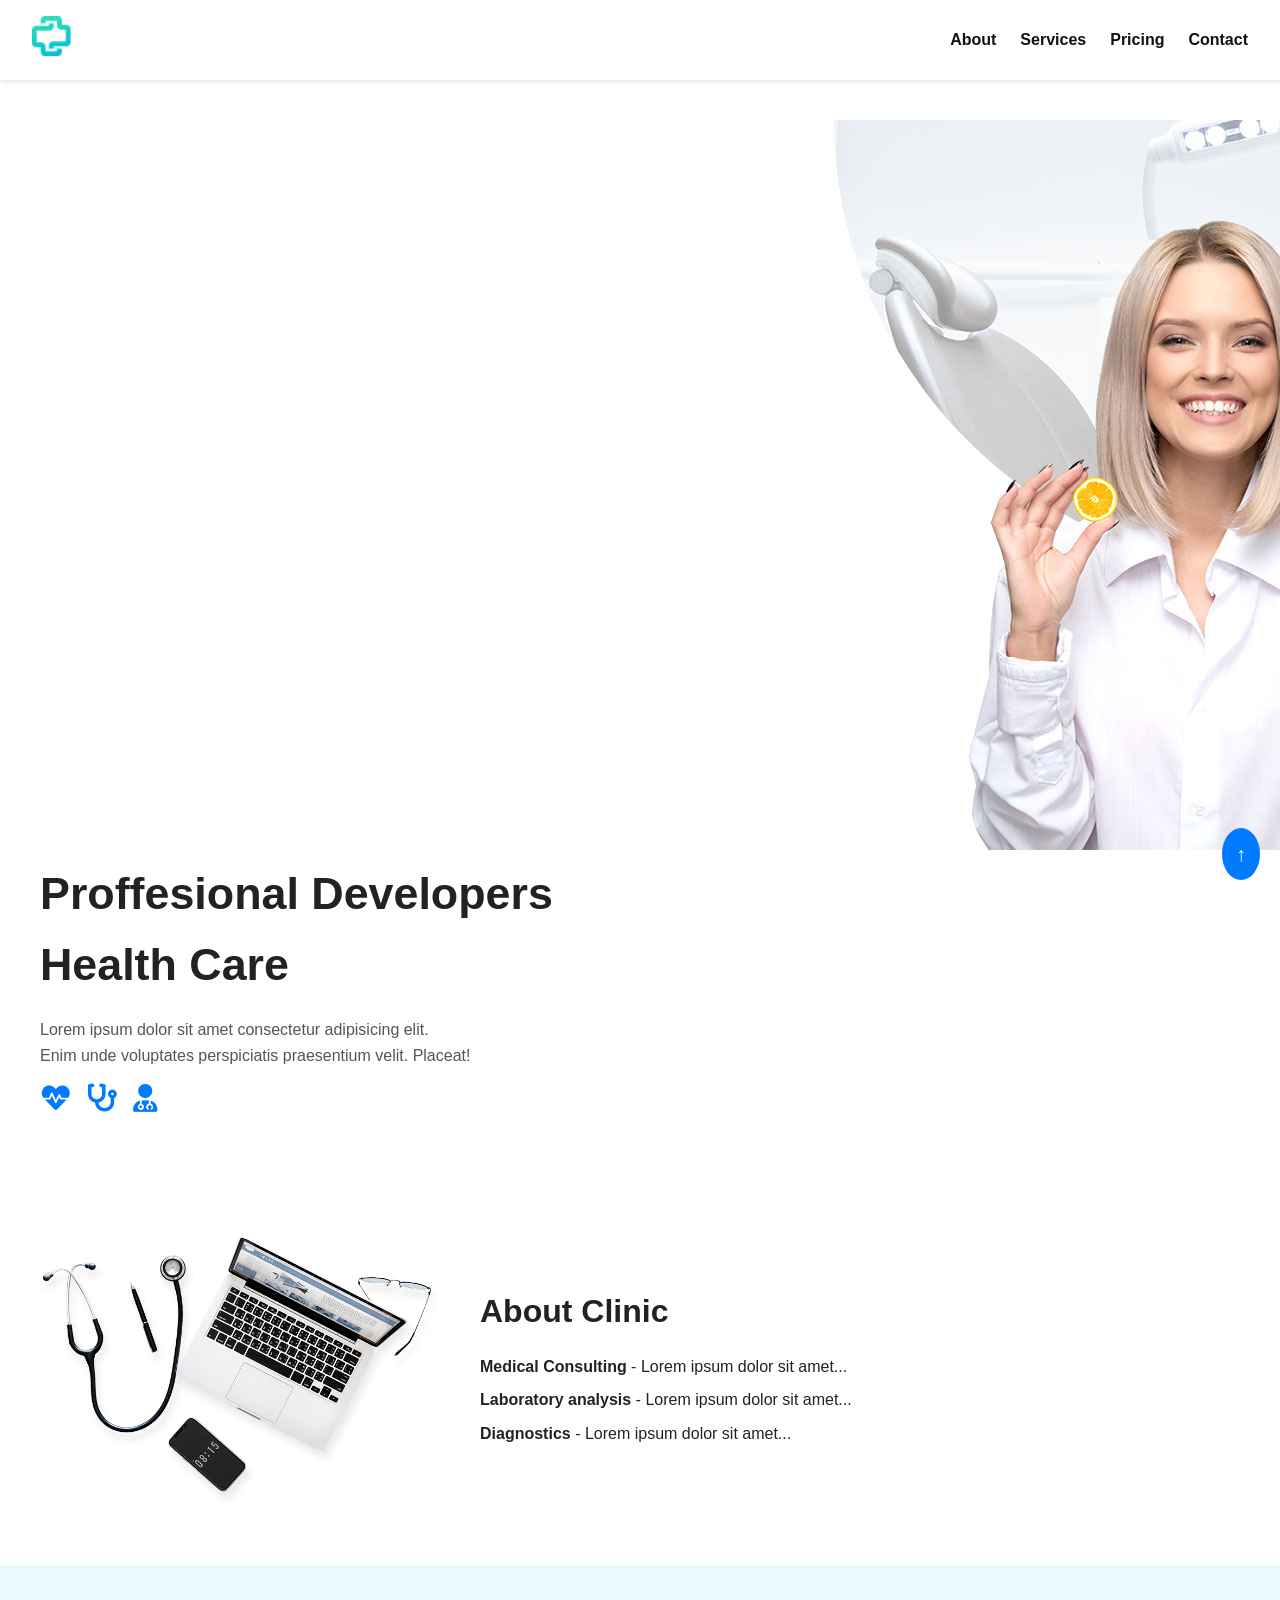
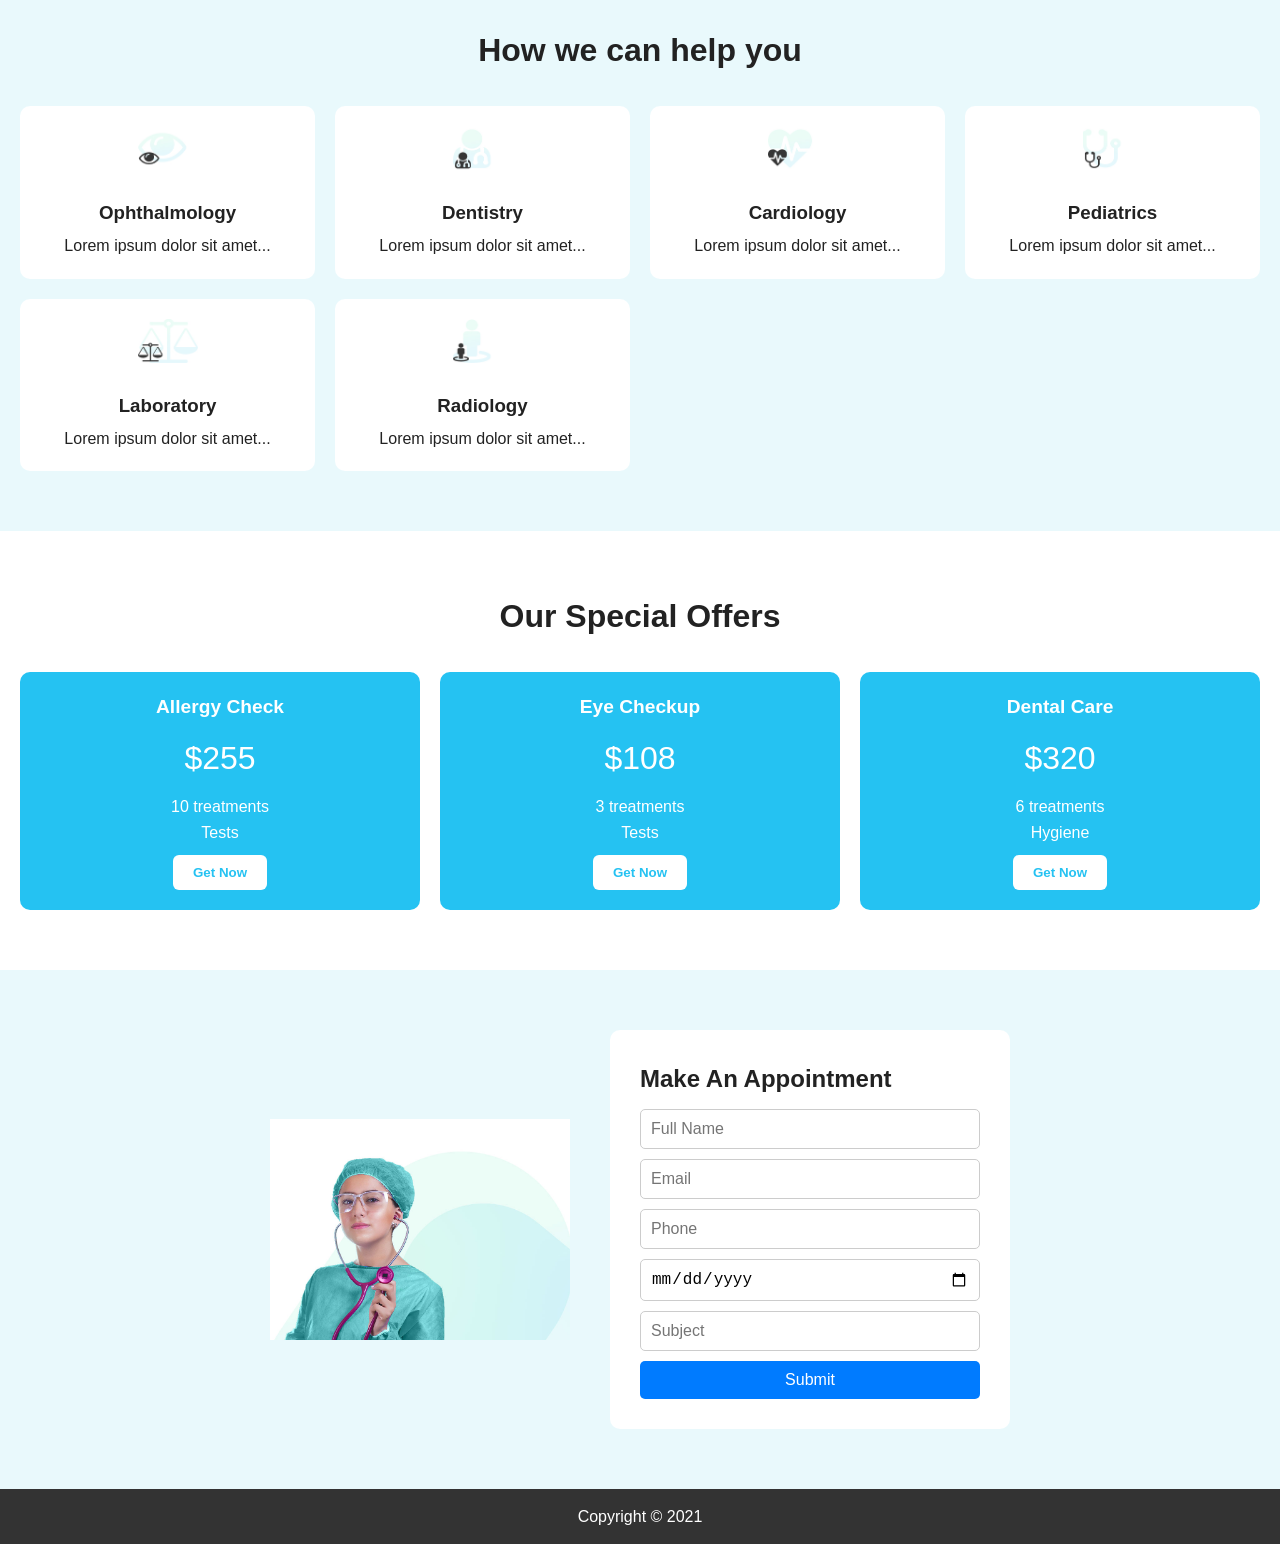
<file: homework/index.html>
<!DOCTYPE html>
<html lang="en">
<head>
  <meta charset="UTF-8">
  <meta name="viewport" content="width=device-width, initial-scale=1.0">
  <title>Healthcare Clinic</title>
  <link rel="stylesheet" href="css/styles.css">
  <link rel="stylesheet" href="https://cdnjs.cloudflare.com/ajax/libs/font-awesome/6.0.0/css/all.min.css">
</head>
<body>
  <header id="top">
    <nav class="navbar">
      <a href="#top" class="logo"><img src="img/logo.png" alt="Logo"></a>
      <ul>
        <li><a href="#about">About</a></li>
        <li><a href="#services">Services</a></li>
        <li><a href="#pricing">Pricing</a></li>
        <li><a href="#contact">Contact</a></li>
      </ul>
    </nav>
  </header>

  <main>
    <section class="hero">
      <div class="hero-left">
        <img src="img/lady.jpg" alt="Doctor">
      </div>
      <div class="hero-text">
        <h1>Proffesional Developers<br>Health Care</h1>
        <p>Lorem ipsum dolor sit amet consectetur adipisicing elit.<br> Enim unde voluptates perspiciatis praesentium velit. Placeat!</p>
        <div class="icons">
          <i class="fas fa-heartbeat"></i>
          <i class="fas fa-stethoscope"></i>
          <i class="fas fa-user-md"></i>
        </div>
      </div>
    </section>

    <section id="about">
      <div class="about-container">
        <img src="img/tools.png" alt="Tools" class="tools-img">
        <div class="about-text">
          <h2>About Clinic</h2>
          <ul>
            <li><strong>Medical Consulting</strong> - Lorem ipsum dolor sit amet...</li>
            <li><strong>Laboratory analysis</strong> - Lorem ipsum dolor sit amet...</li>
            <li><strong>Diagnostics</strong> - Lorem ipsum dolor sit amet...</li>
          </ul>
        </div>
      </div>
    </section>

    <section id="services">
      <h2>How we can help you</h2>
      <div class="grid">
        <div><img src="img/icons/oftalmology.jpg" alt=""><h3>Ophthalmology</h3><p>Lorem ipsum dolor sit amet...</p></div>
        <div><img src="img/icons/dentistry.jpg" alt=""><h3>Dentistry</h3><p>Lorem ipsum dolor sit amet...</p></div>
        <div><img src="img/icons/cardiology.jpg" alt=""><h3>Cardiology</h3><p>Lorem ipsum dolor sit amet...</p></div>
        <div><img src="img/icons/pediatrics.jpg" alt=""><h3>Pediatrics</h3><p>Lorem ipsum dolor sit amet...</p></div>
        <div><img src="img/icons/laboratory.jpg" alt=""><h3>Laboratory</h3><p>Lorem ipsum dolor sit amet...</p></div>
        <div><img src="img/icons/radiology.jpg" alt=""><h3>Radiology</h3><p>Lorem ipsum dolor sit amet...</p></div>
      </div>
    </section>

    <section id="pricing">
      <h2>Our Special Offers</h2>
      <div class="pricing-cards">
        <div><h3>Allergy Check</h3><p>$255</p><ul><li>10 treatments</li><li>Tests</li></ul><button>Get Now</button></div>
        <div><h3>Eye Checkup</h3><p>$108</p><ul><li>3 treatments</li><li>Tests</li></ul><button>Get Now</button></div>
        <div><h3>Dental Care</h3><p>$320</p><ul><li>6 treatments</li><li>Hygiene</li></ul><button>Get Now</button></div>
      </div>
    </section>

    <section id="contact">
      <div class="contact-form">
        <img src="img/contact_image.jpg" alt="Doctor">
        <form>
          <h2>Make An Appointment</h2>
          <input type="text" placeholder="Full Name" required>
          <input type="email" placeholder="Email" required>
          <input type="tel" placeholder="Phone" required>
          <input type="date" required>
          <input list="subjects" placeholder="Subject">
          <datalist id="subjects">
            <option value="Dentistry">
            <option value="Cardiology">
            <option value="Radiology">
          </datalist>
          <button type="submit">Submit</button>
        </form>
      </div>
    </section>
  </main>

  <footer>
    <p>Copyright © 2021</p>
  </footer>

  <a href="#top" class="scroll-up">↑</a>
</body>
</html>
</file>
<file: homework/css/styles.css>
* {
  margin: 0;
  padding: 0;
  box-sizing: border-box;
}

html {
  scroll-behavior: smooth;
}

body {
  font-family: 'Segoe UI', sans-serif;
  background-color: #fff;
  color: #222;
  line-height: 1.6;
}

/* NAVIGATION */
.navbar {
  position: fixed;
  width: 100%;
  background: white;
  top: 0;
  z-index: 1000;
  display: flex;
  justify-content: space-between;
  align-items: center;
  padding: 1rem 2rem;
  box-shadow: 0 2px 4px rgba(0,0,0,0.1);
}

.navbar ul {
  list-style: none;
  display: flex;
  gap: 1.5rem;
}

.navbar a {
  text-decoration: none;
  color: #111;
  font-weight: bold;
}

.navbar a:hover {
  color: #007bff;
}

.logo img {
  height: 40px;
}

/* HERO SECTION */
.hero {
  display: flex;
  justify-content: space-between;
  align-items: center;
  padding: 120px 40px 60px;
  background: #fff;
  flex-wrap: wrap;
}

.hero-text {
  flex: 1;
  min-width: 300px;
}

.hero-text h1 {
  font-size: 2.8rem;
  margin-bottom: 1rem;
}

.hero-text p {
  margin-bottom: 1rem;
  color: #555;
}

.icons i {
  font-size: 28px;
  margin-right: 10px;
  color: #007bff;
}

.hero-image img {
  max-width: 400px;
  width: 100%;
}

/* ABOUT SECTION */
.about-container {
  display: flex;
  flex-wrap: wrap;
  align-items: center;
  padding: 60px 40px;
  gap: 40px;
}

.tools-img {
  max-width: 400px;
  width: 100%;
}

.about-text h2 {
  font-size: 2rem;
  margin-bottom: 1rem;
}

.about-text ul {
  list-style: none;
}

.about-text li {
  margin-bottom: 0.5rem;
}

/* SERVICES SECTION */
#services {
  background: #e9f9fc;
  padding: 60px 20px;
  text-align: center;
}

#services h2 {
  font-size: 2rem;
  margin-bottom: 1rem;
}

.grid {
  display: grid;
  grid-template-columns: repeat(auto-fit, minmax(250px, 1fr));
  gap: 20px;
  margin-top: 30px;
}

.grid div {
  background: white;
  padding: 20px;
  border-radius: 10px;
  transition: 0.3s;
}

.grid div:hover {
  transform: translateY(-5px);
}

.grid img {
  width: 60px;
  margin-bottom: 10px;
}

.grid h3 {
  margin: 10px 0 5px;
}

/* PRICING SECTION */
#pricing {
  padding: 60px 20px;
  text-align: center;
}

#pricing h2 {
  font-size: 2rem;
  margin-bottom: 1rem;
}

.pricing-cards {
  display: grid;
  grid-template-columns: repeat(auto-fit, minmax(220px, 1fr));
  gap: 20px;
  margin-top: 30px;
}

.pricing-cards div {
  background: #25c2f2;
  color: white;
  padding: 20px;
  border-radius: 10px;
}

.pricing-cards h3 {
  font-size: 1.2rem;
  margin-bottom: 10px;
}

.pricing-cards p {
  font-size: 2rem;
  margin-bottom: 10px;
}

.pricing-cards ul {
  list-style: none;
  padding: 0;
  margin-bottom: 10px;
}

.pricing-cards button {
  background: white;
  color: #25c2f2;
  padding: 10px 20px;
  border: none;
  font-weight: bold;
  cursor: pointer;
  border-radius: 6px;
}

.pricing-cards button:hover {
  background: #f0f0f0;
}

/* CONTACT SECTION */
#contact {
  background: #e9f9fc;
  padding: 60px 20px;
}

.contact-form {
  display: flex;
  flex-wrap: wrap;
  justify-content: center;
  gap: 40px;
  align-items: center;
}

.contact-form img {
  max-width: 300px;
  width: 100%;
}

form {
  background: white;
  padding: 30px;
  border-radius: 10px;
  display: flex;
  flex-direction: column;
  gap: 10px;
  max-width: 400px;
  width: 100%;
}

form input, form button {
  padding: 10px;
  font-size: 1rem;
  border: 1px solid #ccc;
  border-radius: 5px;
}

form button {
  background: #007bff;
  color: white;
  border: none;
  cursor: pointer;
}

form button:hover {
  background: #0056b3;
}

/* FOOTER */
footer {
  text-align: center;
  background: #333;
  color: white;
  padding: 15px;
}

/* SCROLL UP */
.scroll-up {
  position: fixed;
  right: 20px;
  bottom: 20px;
  background: #007bff;
  color: white;
  padding: 10px 14px;
  border-radius: 50%;
  text-decoration: none;
  font-size: 20px;
}

/* MEDIA */
@media (max-width: 768px) {
  .hero {
    flex-direction: column;
    text-align: center;
  }

  .about-container {
    flex-direction: column;
  }

  .contact-form {
    flex-direction: column;
  }

  .navbar ul {
    flex-direction: column;
    gap: 1rem;
  }
}
</file>
